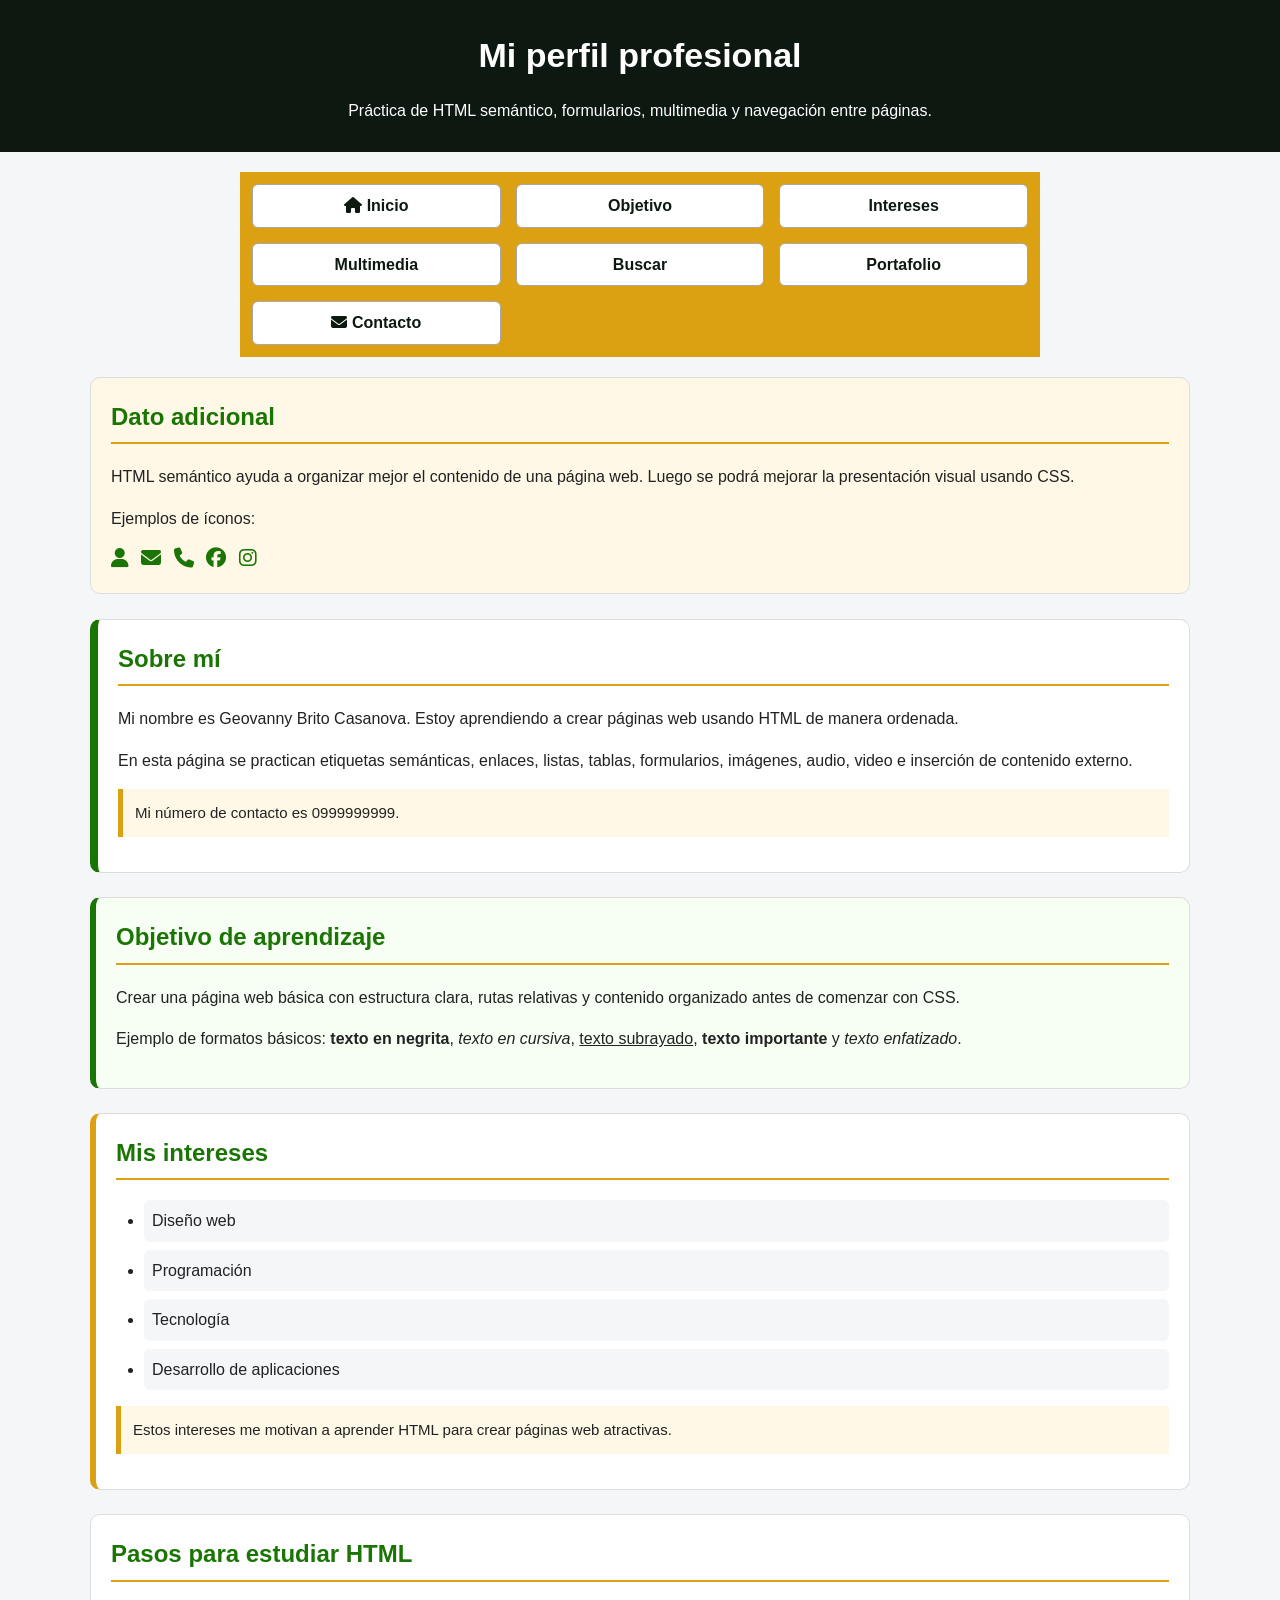
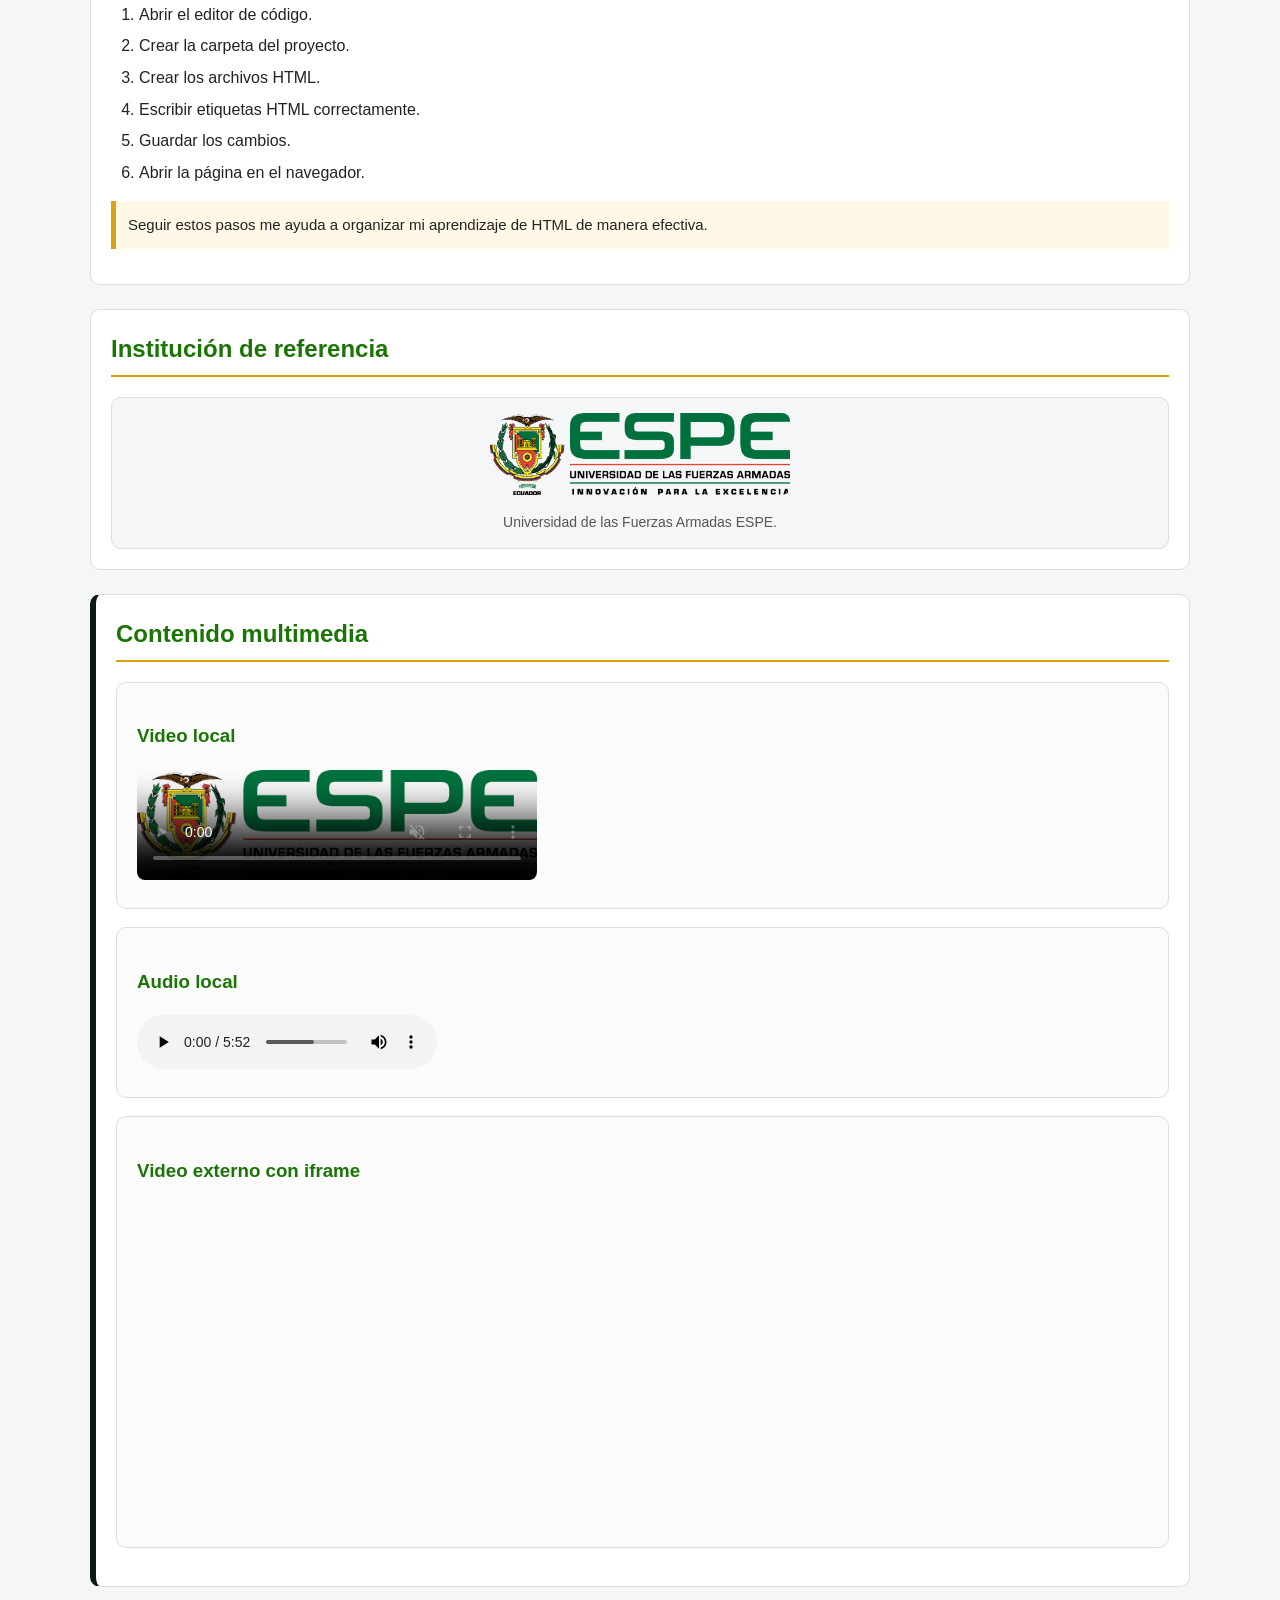
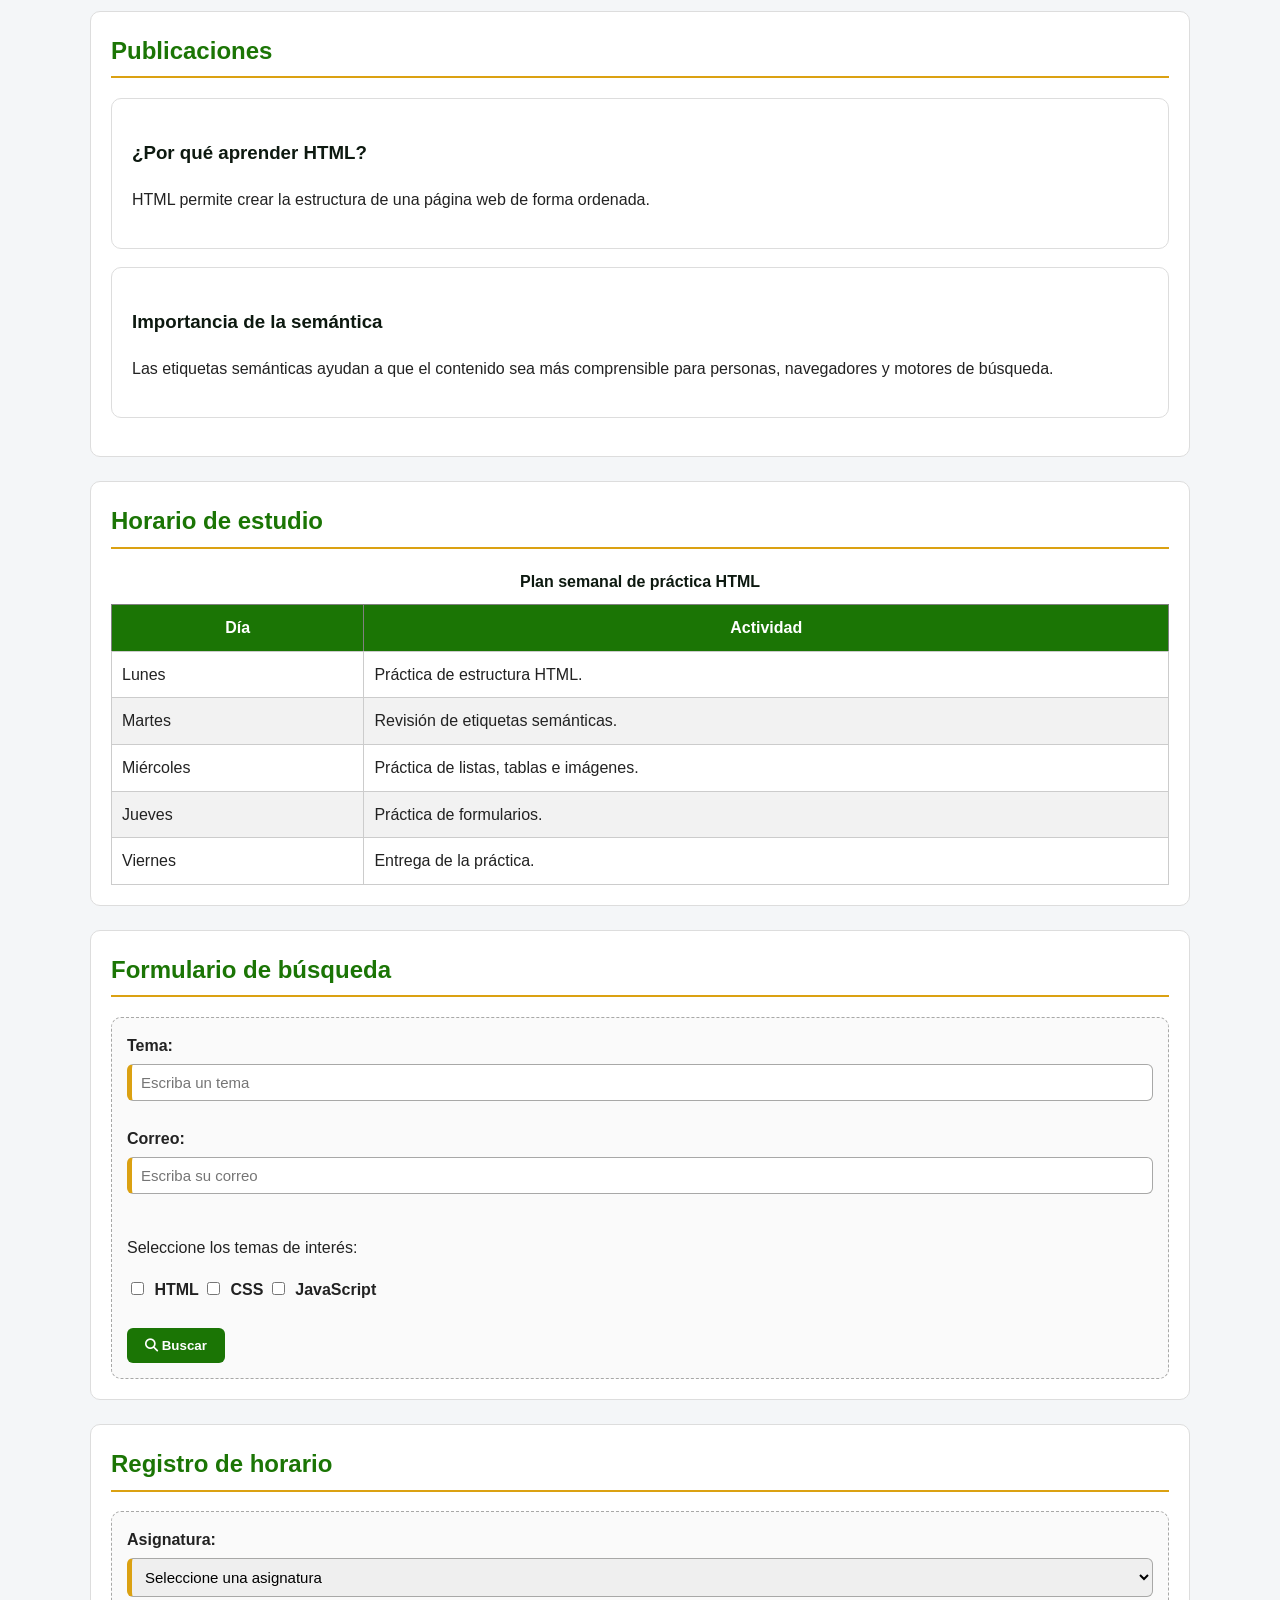
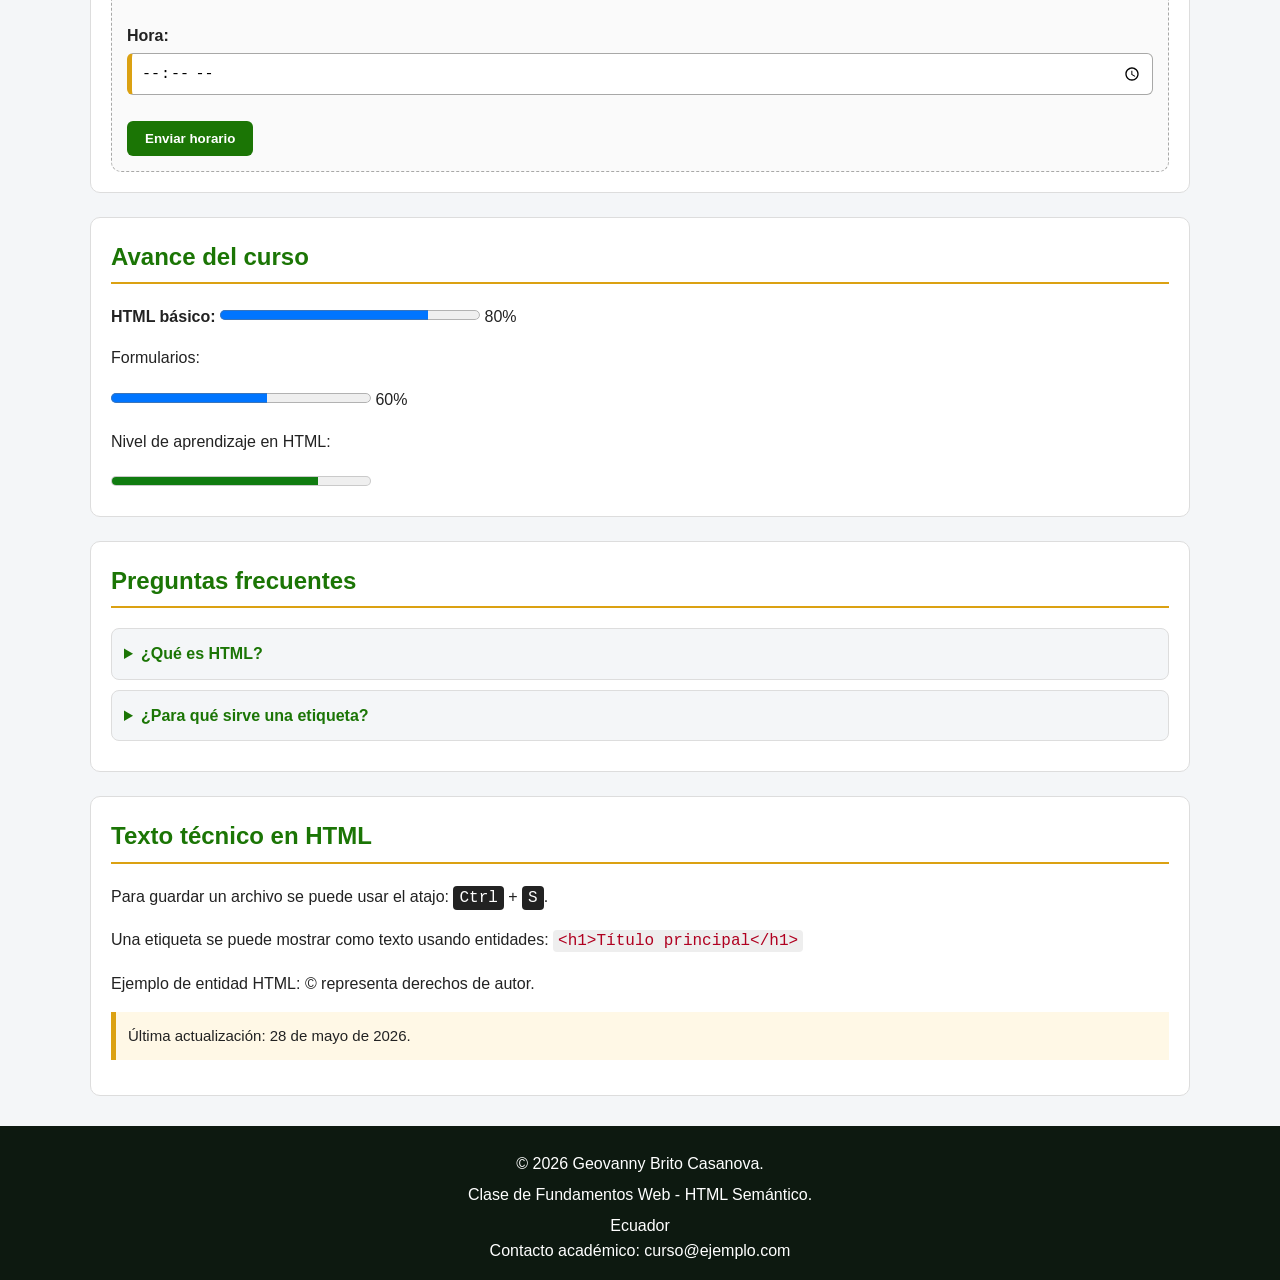
<file: index.html>
<!DOCTYPE html>
<html lang="es">

<head>
    <meta charset="UTF-8">
    <meta name="viewport" content="width=device-width, initial-scale=1.0">
    <title>Mi perfil profesional</title>

    <!-- Ícono de la pestaña del navegador -->
    <link rel="icon" href="img/mundito.ico" type="image/x-icon">

    <!-- Librería externa para usar íconos -->
    <link rel="stylesheet" href="https://cdnjs.cloudflare.com/ajax/libs/font-awesome/6.5.0/css/all.min.css">

    <link rel="stylesheet" href="css/general.css">
    <link rel="stylesheet" href="css/index.css">
</head>

<body>

    <!-- Encabezado principal de la página -->
    <header>
        <h1>Mi perfil profesional</h1>
        <p>Práctica de HTML semántico, formularios, multimedia y navegación entre páginas.</p>
    </header>

    <!-- Menú de navegación principal -->
    <nav>
        <a class="activo" href="index.html">
            <i class="fa-solid fa-house"></i>
            Inicio
        </a>

        <a href="#objetivo">Objetivo</a>

        <a href="#intereses">Intereses</a>

        <a href="#multimedia">Multimedia</a>

        <a href="pages/buscar.html">Buscar</a>
        <a href="portafolio.html">Portafolio</a>

        <a href="pages/cto/contacto.html">
            <i class="fa-solid fa-envelope"></i>
            Contacto
        </a>
    </nav>

    <!-- Contenido lateral complementario -->
    <aside>
        <h2>Dato adicional</h2>
        <p>
            HTML semántico ayuda a organizar mejor el contenido de una página web.
            Luego se podrá mejorar la presentación visual usando CSS.
        </p>

        <p>Ejemplos de íconos:</p>
        <i class="fa-solid fa-user"></i>
        <i class="fa-solid fa-envelope"></i>
        <i class="fa-solid fa-phone"></i>
        <i class="fa-brands fa-facebook"></i>
        <i class="fa-brands fa-instagram"></i>
    </aside>

    <!-- Contenido principal -->
    <main>

        <!-- Sección de presentación -->
        <section id="presentacion">
            <h2>Sobre mí</h2>

            <p>
                Mi nombre es Geovanny Brito Casanova. Estoy aprendiendo a crear páginas web
                usando HTML de manera ordenada.
            </p>

            <p>
                En esta página se practican etiquetas semánticas, enlaces, listas, tablas,
                formularios, imágenes, audio, video e inserción de contenido externo.
            </p>
            <p class="nota">
                Mi número de contacto es 0999999999.
            </p>
        </section>

        <!-- Sección de objetivos -->
        <section id="objetivo">
            <h2>Objetivo de aprendizaje</h2>

            <p>
                Crear una página web básica con estructura clara, rutas relativas y contenido
                organizado antes de comenzar con CSS.
            </p>

            <p>
                Ejemplo de formatos básicos:
                <b>texto en negrita</b>,
                <i>texto en cursiva</i>,
                <u>texto subrayado</u>,
                <strong>texto importante</strong> y
                <em>texto enfatizado</em>.
            </p>
        </section>

        <!-- Sección de intereses -->
        <section id="intereses">
            <h2>Mis intereses</h2>

            <ul>
                <li>Diseño web</li>
                <li>Programación</li>
                <li>Tecnología</li>
                <li>Desarrollo de aplicaciones</li>
            </ul>
            <p class="nota">
                Estos intereses me motivan a aprender HTML para crear páginas web atractivas.
        </section>

        <!-- Sección de pasos -->
        <section id="pasos">
            <h2>Pasos para estudiar HTML</h2>

            <ol>
                <li>Abrir el editor de código.</li>
                <li>Crear la carpeta del proyecto.</li>
                <li>Crear los archivos HTML.</li>
                <li>Escribir etiquetas HTML correctamente.</li>
                <li>Guardar los cambios.</li>
                <li>Abrir la página en el navegador.</li>
            </ol>
            <p class="nota">
                Seguir estos pasos me ayuda a organizar mi aprendizaje de HTML de manera efectiva.
        </section>

        <!-- Sección con imagen -->
        <section>
            <h2>Institución de referencia</h2>

            <figure>
                <img src="img/espe/imagenEjemploEspe.png" alt="Logo de la ESPE" width="300">
                <figcaption>Universidad de las Fuerzas Armadas ESPE.</figcaption>
            </figure>
        </section>

        <!-- Sección multimedia -->
        <section id="multimedia">
            <h2>Contenido multimedia</h2>

            <article>
                <h3>Video local</h3>

                <video src="video/videoEjemploDiagnostica.mp4" controls width="400"
                    poster="img/espe/imagenEjemploEspe.png" muted loop>
                    Tu navegador no soporta la etiqueta de video.
                </video>
            </article>

            <article>
                <h3>Audio local</h3>

                <audio src="audio/audioEjemploA7X.mp3" controls loop preload="metadata">
                    Tu navegador no soporta la etiqueta de audio.
                </audio>
            </article>

            <article>
                <h3>Video externo con iframe</h3>

                <iframe width="560" height="315" src="https://www.youtube.com/embed/bdz90srbneU?si=QoyqD5uKp2PkH5kk"
                    title="Video de YouTube" frameborder="0"
                    allow="accelerometer; autoplay; clipboard-write; encrypted-media; gyroscope; picture-in-picture; web-share"
                    referrerpolicy="strict-origin-when-cross-origin" allowfullscreen>
                </iframe>
            </article>
        </section>

        <!-- Sección de publicaciones -->
        <section>
            <h2>Publicaciones</h2>

            <article>
                <h3>¿Por qué aprender HTML?</h3>
                <p>
                    HTML permite crear la estructura de una página web de forma ordenada.
                </p>
            </article>

            <article>
                <h3>Importancia de la semántica</h3>
                <p>
                    Las etiquetas semánticas ayudan a que el contenido sea más comprensible
                    para personas, navegadores y motores de búsqueda.
                </p>
            </article>
        </section>

        <!-- Sección de tabla -->
        <section>
            <h2>Horario de estudio</h2>

            <table border="1">
                <caption>Plan semanal de práctica HTML</caption>

                <thead>
                    <tr>
                        <th>Día</th>
                        <th>Actividad</th>
                    </tr>
                </thead>

                <tbody>
                    <tr>
                        <td>Lunes</td>
                        <td>Práctica de estructura HTML.</td>
                    </tr>

                    <tr>
                        <td>Martes</td>
                        <td>Revisión de etiquetas semánticas.</td>
                    </tr>

                    <tr>
                        <td>Miércoles</td>
                        <td>Práctica de listas, tablas e imágenes.</td>
                    </tr>

                    <tr>
                        <td>Jueves</td>
                        <td>Práctica de formularios.</td>
                    </tr>

                    <tr>
                        <td>Viernes</td>
                        <td>Entrega de la práctica.</td>
                    </tr>
                </tbody>
            </table>
        </section>

        <!-- Sección de formulario de búsqueda -->
        <section>
            <h2>Formulario de búsqueda</h2>

            <!-- 
                Este formulario usa GET.
                Por eso los datos viajan en la URL hacia pages/buscar.html.
            -->
            <form method="GET" action="pages/buscar.html">

                <label for="tema">Tema:</label>
                <input type="text" id="tema" name="tema" placeholder="Escriba un tema" required minlength="3"
                    maxlength="20">

                <br><br>

                <label for="correo">Correo:</label>
                <input type="email" id="correo" name="correo" placeholder="Escriba su correo" required>

                <br><br>

                <p>Seleccione los temas de interés:</p>

                <label>
                    <input type="checkbox" name="temas[]" value="html">
                    HTML
                </label>

                <label>
                    <input type="checkbox" name="temas[]" value="css">
                    CSS
                </label>

                <label>
                    <input type="checkbox" name="temas[]" value="javascript">
                    JavaScript
                </label>

                <br><br>

                <button type="submit">
                    <i class="fa-solid fa-magnifying-glass"></i>
                    Buscar
                </button>
            </form>
        </section>

        <!-- Sección de registro de horario -->
        <section>
            <h2>Registro de horario</h2>

            <form method="GET" action="pages/buscar.html">

                <label for="asignatura">Asignatura:</label>
                <select id="asignatura" name="asignatura" required>
                    <option value="">Seleccione una asignatura</option>
                    <option value="programacion">Programación</option>
                    <option value="base_datos">Base de Datos</option>
                    <option value="redes">Redes</option>
                    <option value="sistemas_operativos">Sistemas Operativos</option>
                </select>

                <br><br>

                <label for="hora">Hora:</label>
                <input type="time" id="hora" name="hora" min="08:00" max="17:00" step="1800" required>

                <br><br>

                <button type="submit">Enviar horario</button>
            </form>
        </section>

        <!-- Sección de avance del curso -->
        <section>
            <h2>Avance del curso</h2>

            <label for="avance-html">HTML básico:</label>
            <progress id="avance-html" value="80" max="100"></progress>
            <span>80%</span>

            <p>Formularios:</p>
            <progress value="60" max="100"></progress>
            <span>60%</span>

            <p>Nivel de aprendizaje en HTML:</p>
            <meter value="8" min="0" max="10"></meter>
        </section>

        <!-- Sección de preguntas frecuentes -->
        <section>
            <h2>Preguntas frecuentes</h2>

            <details>
                <summary>¿Qué es HTML?</summary>
                <p>HTML es el lenguaje que permite crear la estructura de una página web.</p>
            </details>

            <details>
                <summary>¿Para qué sirve una etiqueta?</summary>
                <p>Una etiqueta indica al navegador cómo debe interpretar una parte del contenido.</p>
            </details>
        </section>

        <!-- Sección de texto técnico -->
        <section>
            <h2>Texto técnico en HTML</h2>

            <p>
                Para guardar un archivo se puede usar el atajo:
                <kbd>Ctrl</kbd> + <kbd>S</kbd>.
            </p>

            <p>
                Una etiqueta se puede mostrar como texto usando entidades:
                <code>&lt;h1&gt;Título principal&lt;/h1&gt;</code>
            </p>

            <p>
                Ejemplo de entidad HTML:
                &copy; representa derechos de autor.
            </p>

            <p class="nota">
                Última actualización:
                <time datetime="2026-05-28">28 de mayo de 2026</time>.
            </p>
        </section>

    </main>

    <!-- Pie de página -->
    <footer>
        <p>&copy; 2026 Geovanny Brito Casanova.</p>
        <p>Clase de Fundamentos Web - HTML Semántico.</p>

        <address>
            Ecuador<br>
            Contacto académico: curso@ejemplo.com
        </address>
    </footer>

</body>

</html>
</file>
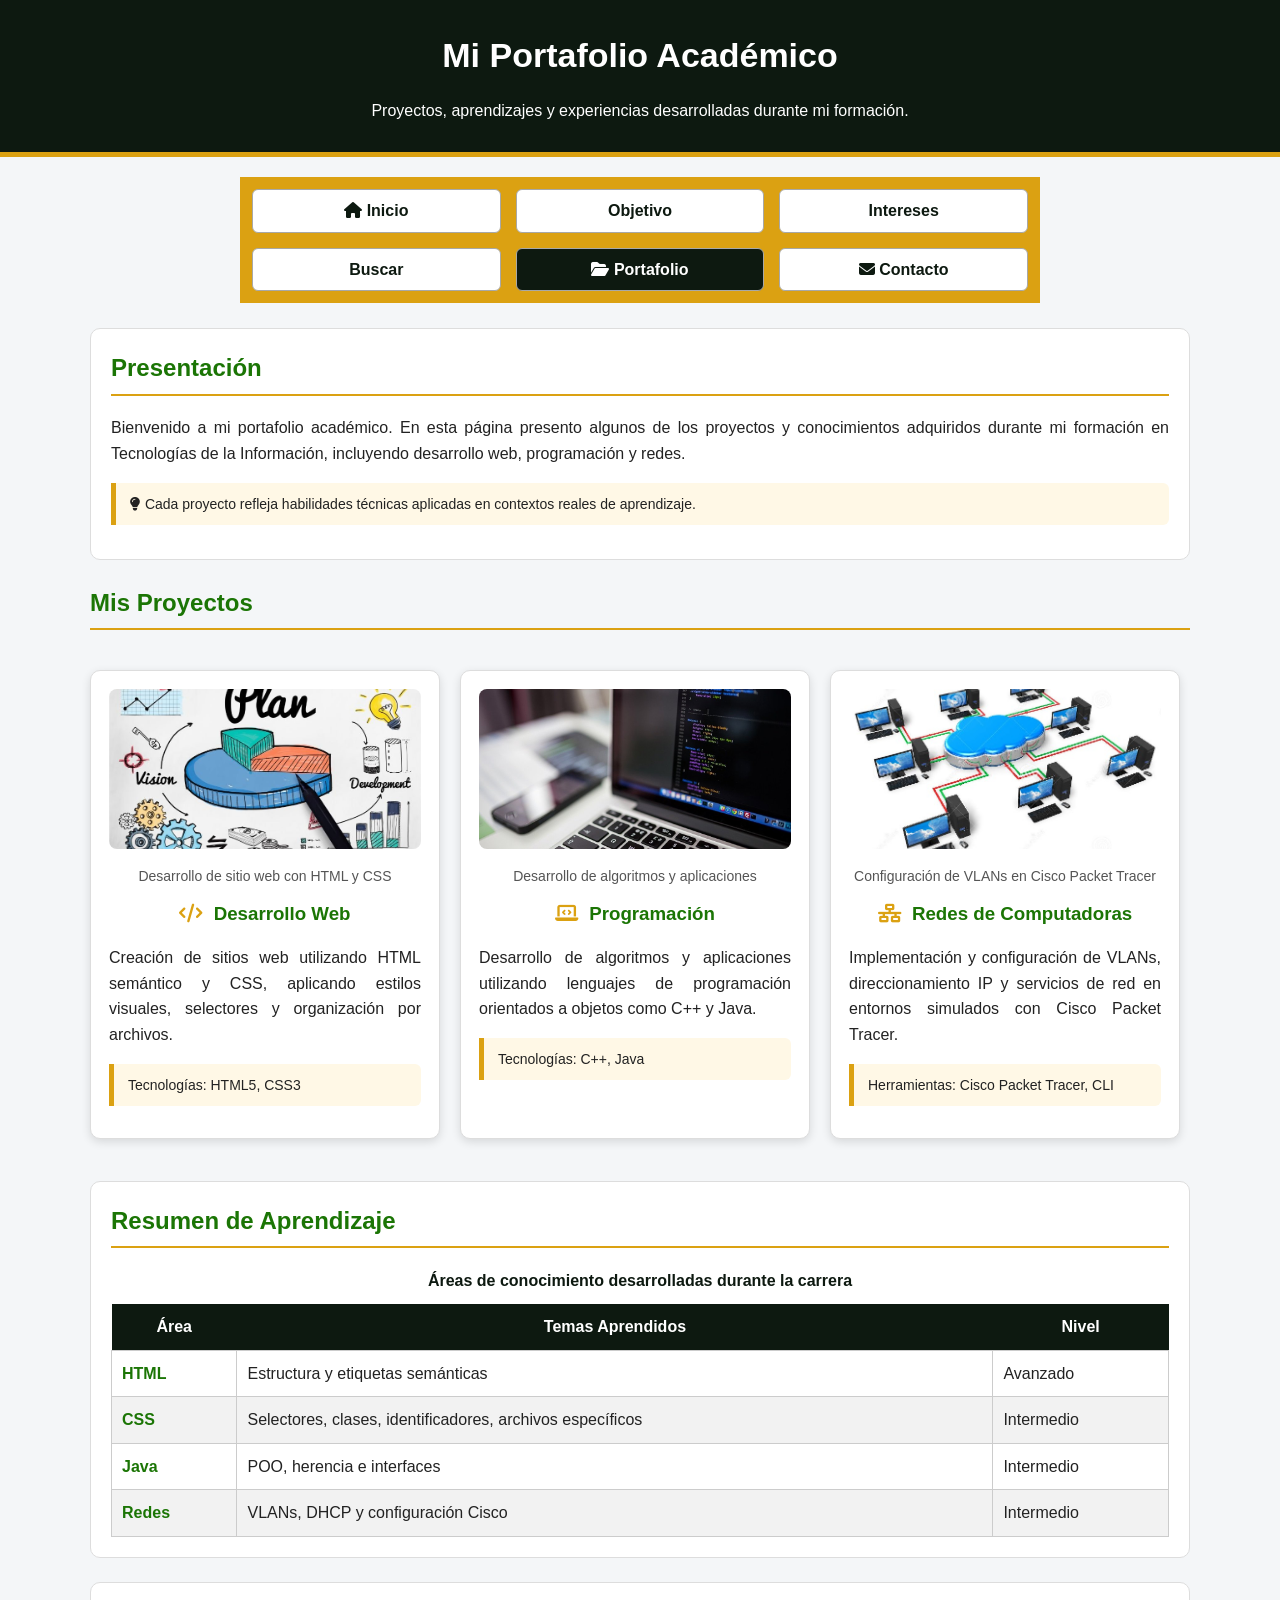
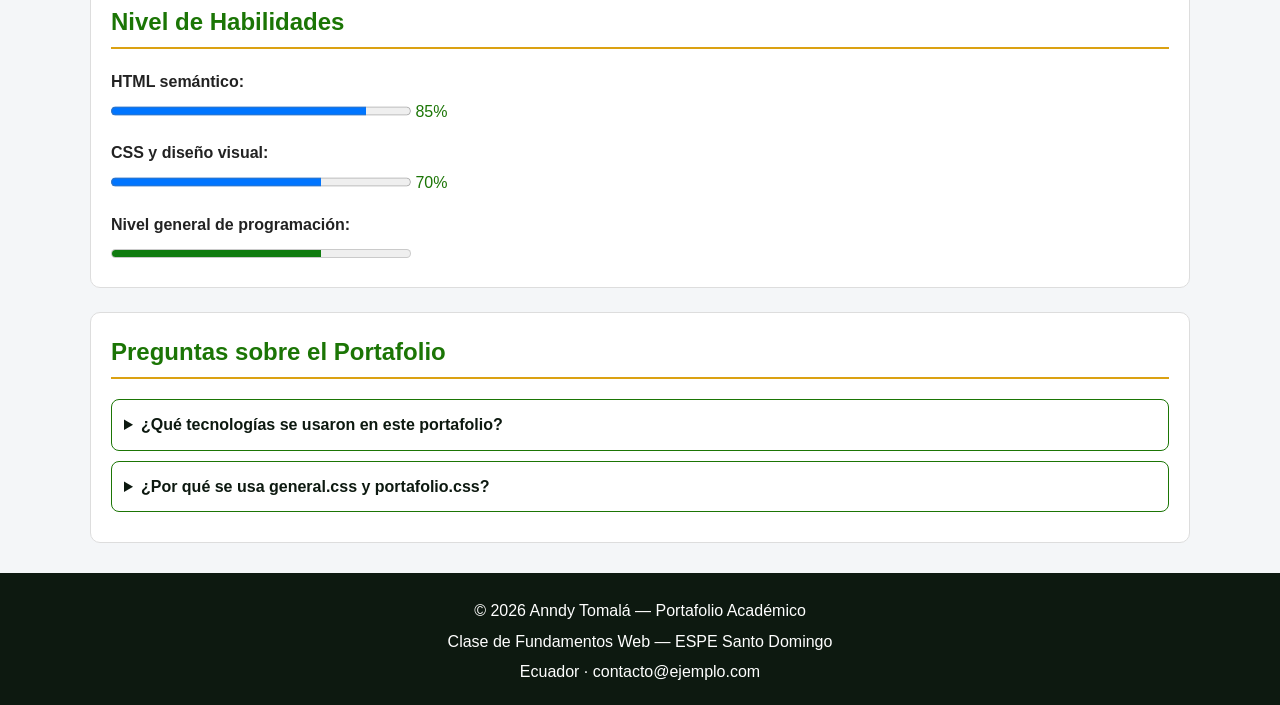
<file: portafolio.html>
<!DOCTYPE html>
<html lang="es">

<head>
    <meta charset="UTF-8">
    <meta name="viewport" content="width=device-width, initial-scale=1.0">
    <title>Portafolio Académico</title>

    <!-- Ícono de la pestaña del navegador -->
    <link rel="icon" href="img/mundito.ico" type="image/x-icon">

    <!-- Librería externa para usar íconos -->
    <link rel="stylesheet" href="https://cdnjs.cloudflare.com/ajax/libs/font-awesome/6.5.0/css/all.min.css">

    <!-- CSS base del sitio (se carga primero) -->
    <link rel="stylesheet" href="css/general.css">
    <!-- CSS específico de esta página (se carga después) -->
    <link rel="stylesheet" href="css/portafolio.css">
</head>

<body>

    <!-- Encabezado -->
    <header>
        <h1>Mi Portafolio Académico</h1>
        <p>Proyectos, aprendizajes y experiencias desarrolladas durante mi formación.</p>
    </header>

    <!-- Menú de navegación -->
    <nav>
        <a href="index.html">
            <i class="fa-solid fa-house"></i>
            Inicio
        </a>
        <a href="index.html#objetivo">Objetivo</a>
        <a href="index.html#intereses">Intereses</a>
        <a href="pages/buscar.html">Buscar</a>
        <a href="portafolio.html" class="activo">
            <i class="fa-solid fa-folder-open"></i>
            Portafolio
        </a>
        <a href="pages/cto/contacto.html">
            <i class="fa-solid fa-envelope"></i>
            Contacto
        </a>
    </nav>

  

    <!-- Contenido principal -->
    <main>

        <!-- Sección de presentación -->
        <section id="presentacion">
            <h2>Presentación</h2>
            <p>
                Bienvenido a mi portafolio académico. En esta página presento algunos de los
                proyectos y conocimientos adquiridos durante mi formación en Tecnologías de la
                Información, incluyendo desarrollo web, programación y redes.
            </p>
            <p class="nota">
                <i class="fa-solid fa-lightbulb"></i>
                Cada proyecto refleja habilidades técnicas aplicadas en contextos reales de aprendizaje.
            </p>
        </section>

        <!-- Sección de proyectos con tarjetas -->
        <section id="proyectos">
            <h2>Mis Proyectos</h2>

            <article class="tarjeta">
                <figure>
                    <img src="img/proyecto1.jpg" alt="Proyecto de Desarrollo Web">
                    <figcaption>Desarrollo de sitio web con HTML y CSS</figcaption>
                </figure>
                <h3>
                    <i class="fa-solid fa-code"></i>
                    Desarrollo Web
                </h3>
                <p>
                    Creación de sitios web utilizando HTML semántico y CSS, aplicando
                    estilos visuales, selectores y organización por archivos.
                </p>
                <p class="nota">Tecnologías: HTML5, CSS3</p>
            </article>

            <article class="tarjeta">
                <figure>
                    <img src="img/proyecto2.jpg" alt="Proyecto de Programación">
                    <figcaption>Desarrollo de algoritmos y aplicaciones</figcaption>
                </figure>
                <h3>
                    <i class="fa-solid fa-laptop-code"></i>
                    Programación
                </h3>
                <p>
                    Desarrollo de algoritmos y aplicaciones utilizando lenguajes
                    de programación orientados a objetos como C++ y Java.
                </p>
                <p class="nota">Tecnologías: C++, Java</p>
            </article>

            <article class="tarjeta">
                <figure>
                    <img src="img/proyecto3.jpg" alt="Proyecto de Redes">
                    <figcaption>Configuración de VLANs en Cisco Packet Tracer</figcaption>
                </figure>
                <h3>
                    <i class="fa-solid fa-network-wired"></i>
                    Redes de Computadoras
                </h3>
                <p>
                    Implementación y configuración de VLANs, direccionamiento IP
                    y servicios de red en entornos simulados con Cisco Packet Tracer.
                </p>
                <p class="nota">Herramientas: Cisco Packet Tracer, CLI</p>
            </article>

        </section>

        <!-- Tabla de aprendizajes -->
        <section id="aprendizajes">
            <h2>Resumen de Aprendizaje</h2>

            <table class="tabla-aprendizaje">
                <caption>Áreas de conocimiento desarrolladas durante la carrera</caption>
                <thead>
                    <tr>
                        <th>Área</th>
                        <th>Temas Aprendidos</th>
                        <th>Nivel</th>
                    </tr>
                </thead>
                <tbody>
                    <tr>
                        <td>HTML</td>
                        <td>Estructura y etiquetas semánticas</td>
                        <td>Avanzado</td>
                    </tr>
                    <tr>
                        <td>CSS</td>
                        <td>Selectores, clases, identificadores, archivos específicos</td>
                        <td>Intermedio</td>
                    </tr>
                    <tr>
                        <td>Java</td>
                        <td>POO, herencia e interfaces</td>
                        <td>Intermedio</td>
                    </tr>
                    <tr>
                        <td>Redes</td>
                        <td>VLANs, DHCP y configuración Cisco</td>
                        <td>Intermedio</td>
                    </tr>
                </tbody>
            </table>
        </section>

        <!-- Sección de habilidades con progress -->
        <section id="habilidades">
            <h2>Nivel de Habilidades</h2>

            <p>HTML semántico:</p>
            <progress value="85" max="100"></progress>
            <span class="texto-verde"> 85%</span>

            <p>CSS y diseño visual:</p>
            <progress value="70" max="100"></progress>
            <span class="texto-verde"> 70%</span>

            <p>Nivel general de programación:</p>
            <meter value="7" min="0" max="10"></meter>
        </section>

        <!-- Preguntas frecuentes -->
        <section id="preguntas">
            <h2>Preguntas sobre el Portafolio</h2>

            <details>
                <summary>¿Qué tecnologías se usaron en este portafolio?</summary>
                <p>Este portafolio fue desarrollado con HTML5 semántico y CSS3 organizado en
                archivos generales y específicos por página.</p>
            </details>

            <details>
                <summary>¿Por qué se usa general.css y portafolio.css?</summary>
                <p>El archivo general.css establece los estilos comunes del sitio. El archivo
                portafolio.css agrega estilos propios de esta página como las tarjetas de
                proyectos y la distribución en cuadrícula.</p>
            </details>
        </section>

    </main>

    <!-- Pie de página -->
    <footer>
        <p>&copy; 2026 Anndy Tomalá — Portafolio Académico</p>
        <p>Clase de Fundamentos Web — ESPE Santo Domingo</p>
        <address>
            Ecuador · contacto@ejemplo.com
        </address>
    </footer>

</body>

</html>
</file>
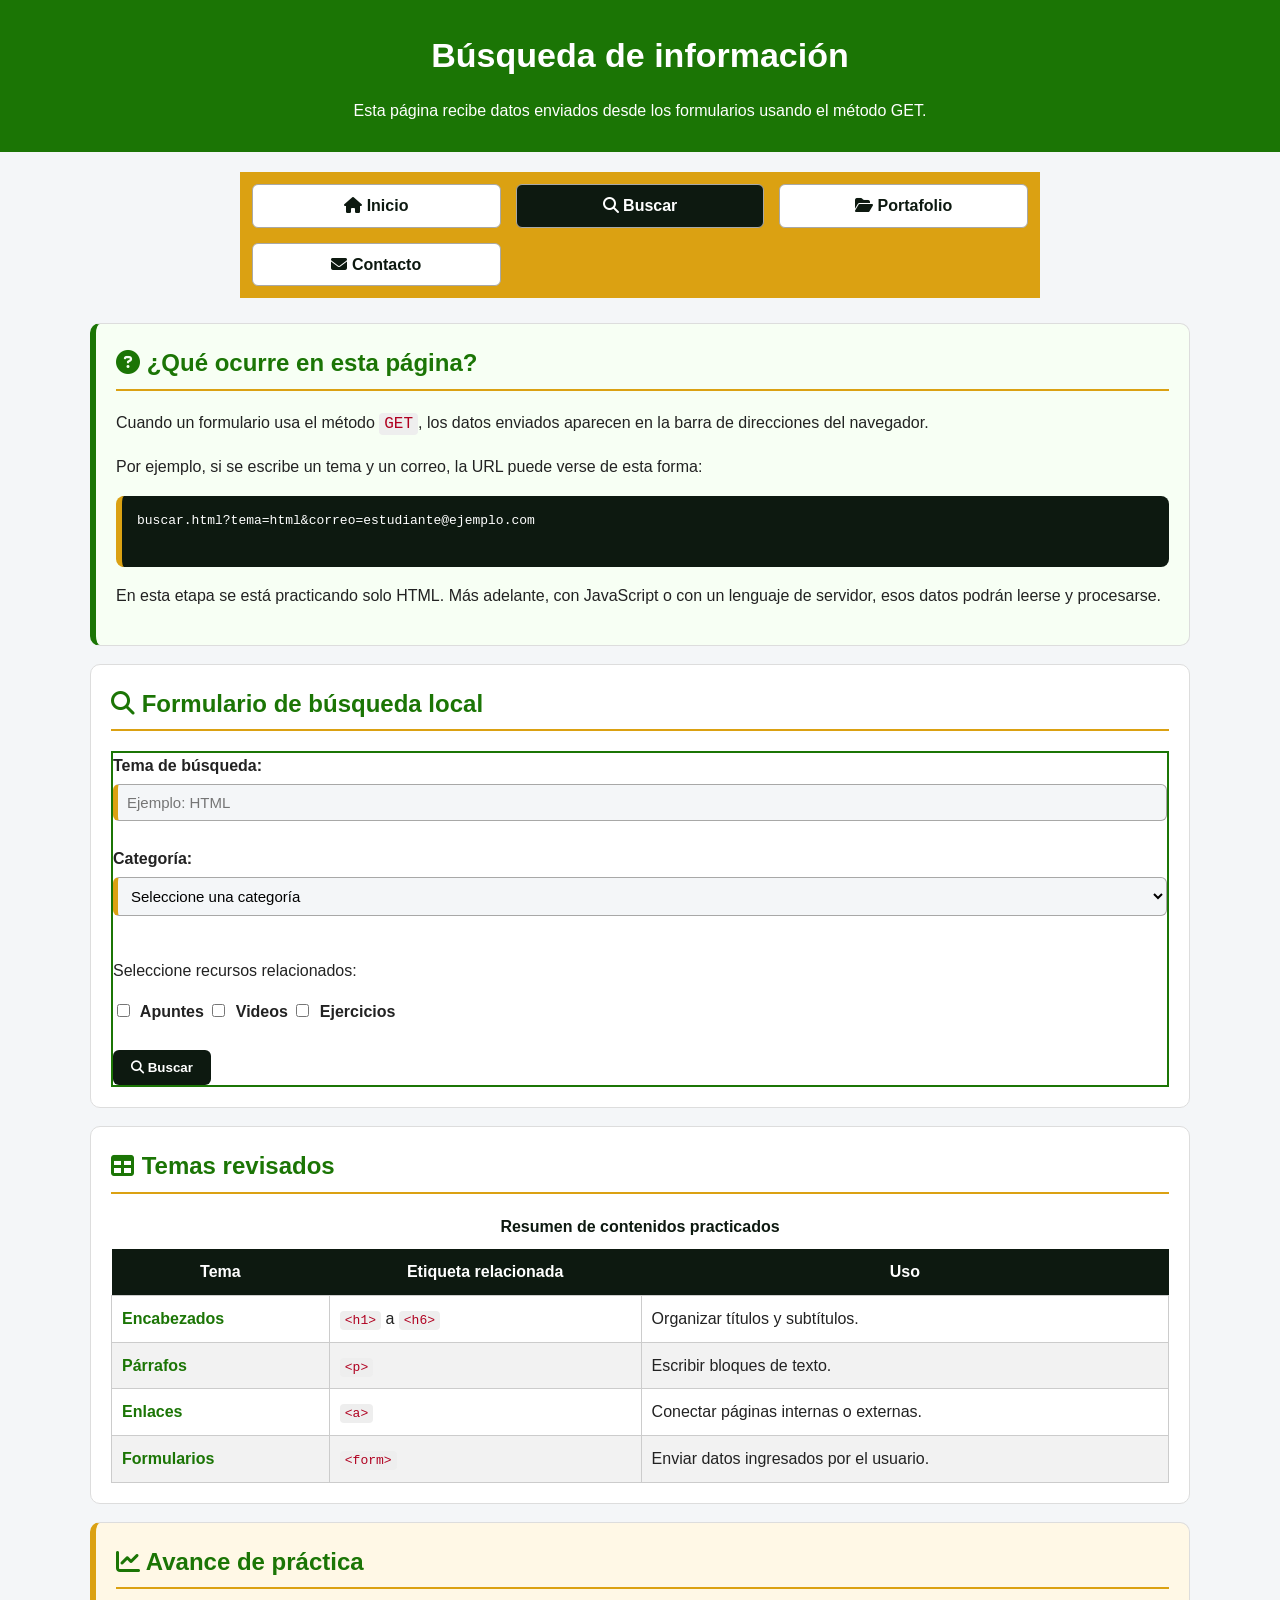
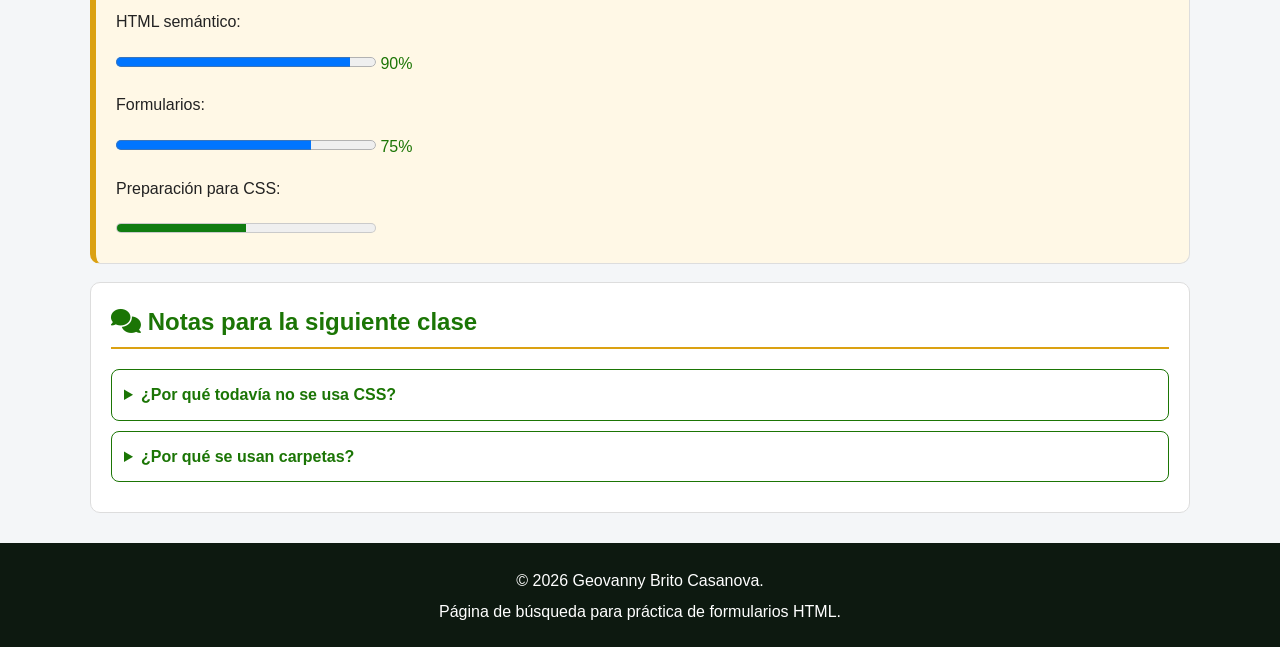
<file: pages/buscar.html>
<!DOCTYPE html>
<html lang="es">

<head>
    <meta charset="UTF-8">
    <meta name="viewport" content="width=device-width, initial-scale=1.0">
    <title>Búsqueda de información</title>

    <!-- Como este archivo está dentro de pages, se sube un nivel con ../ -->
    <link rel="icon" href="../img/mundito.ico" type="image/x-icon">

    <link rel="stylesheet" href="https://cdnjs.cloudflare.com/ajax/libs/font-awesome/6.5.0/css/all.min.css">

    <!-- CSS base del sitio (se carga primero) -->
    <link rel="stylesheet" href="../css/general.css">
    <!-- CSS específico de esta página (se carga después) -->
    <link rel="stylesheet" href="../css/buscar.css">
</head>

<body>

    <header>
        <h1>Búsqueda de información</h1>
        <p>Esta página recibe datos enviados desde los formularios usando el método GET.</p>
    </header>

    <nav>
        <a href="../index.html">
            <i class="fa-solid fa-house"></i>
            Inicio
        </a>

        <a href="buscar.html" class="activo">
            <i class="fa-solid fa-magnifying-glass"></i>
            Buscar
        </a>

        <a href="../portafolio.html">
            <i class="fa-solid fa-folder-open"></i>
            Portafolio
        </a>

        <a href="cto/contacto.html">
            <i class="fa-solid fa-envelope"></i>
            Contacto
        </a>
    </nav>

    <main>

        <!-- Sección explicativa -->
        <section class="explicacion">
            <h2>
                <i class="fa-solid fa-circle-question"></i>
                ¿Qué ocurre en esta página?
            </h2>

            <p>
                Cuando un formulario usa el método <code>GET</code>, los datos enviados aparecen
                en la barra de direcciones del navegador.
            </p>

            <p>
                Por ejemplo, si se escribe un tema y un correo, la URL puede verse de esta forma:
            </p>

            <pre>
buscar.html?tema=html&amp;correo=estudiante@ejemplo.com
            </pre>

            <p>
                En esta etapa se está practicando solo HTML. Más adelante, con JavaScript o con
                un lenguaje de servidor, esos datos podrán leerse y procesarse.
            </p>
        </section>

        <!-- Formulario de búsqueda -->
        <section>
            <h2>
                <i class="fa-solid fa-magnifying-glass"></i>
                Formulario de búsqueda local
            </h2>

            <form class="formulario-busqueda" method="GET" action="buscar.html">

                <label for="tema">Tema de búsqueda:</label>
                <input type="text" id="tema" name="tema" placeholder="Ejemplo: HTML" required minlength="3"
                    maxlength="20">

                <br><br>

                <label for="categoria">Categoría:</label>
                <select id="categoria" name="categoria" required>
                    <option value="">Seleccione una categoría</option>
                    <option value="estructura">Estructura HTML</option>
                    <option value="formularios">Formularios</option>
                    <option value="multimedia">Multimedia</option>
                    <option value="tablas">Tablas</option>
                </select>

                <br><br>

                <p>Seleccione recursos relacionados:</p>

                <label>
                    <input type="checkbox" name="recursos[]" value="apuntes">
                    Apuntes
                </label>

                <label>
                    <input type="checkbox" name="recursos[]" value="videos">
                    Videos
                </label>

                <label>
                    <input type="checkbox" name="recursos[]" value="ejercicios">
                    Ejercicios
                </label>

                <br><br>

                <button type="submit" class="btn-buscar">
                    <i class="fa-solid fa-magnifying-glass"></i>
                    Buscar
                </button>

            </form>
        </section>

        <!-- Tabla de temas -->
        <section>
            <h2>
                <i class="fa-solid fa-table"></i>
                Temas revisados
            </h2>

            <table class="tabla-contenidos">
                <caption>Resumen de contenidos practicados</caption>

                <thead>
                    <tr>
                        <th>Tema</th>
                        <th>Etiqueta relacionada</th>
                        <th>Uso</th>
                    </tr>
                </thead>

                <tbody>
                    <tr>
                        <td>Encabezados</td>
                        <td><code>&lt;h1&gt;</code> a <code>&lt;h6&gt;</code></td>
                        <td>Organizar títulos y subtítulos.</td>
                    </tr>

                    <tr>
                        <td>Párrafos</td>
                        <td><code>&lt;p&gt;</code></td>
                        <td>Escribir bloques de texto.</td>
                    </tr>

                    <tr>
                        <td>Enlaces</td>
                        <td><code>&lt;a&gt;</code></td>
                        <td>Conectar páginas internas o externas.</td>
                    </tr>

                    <tr>
                        <td>Formularios</td>
                        <td><code>&lt;form&gt;</code></td>
                        <td>Enviar datos ingresados por el usuario.</td>
                    </tr>
                </tbody>
            </table>
        </section>

        <!-- Avance de práctica -->
        <section class="avance-practica">
            <h2>
                <i class="fa-solid fa-chart-line"></i>
                Avance de práctica
            </h2>

            <p>HTML semántico:</p>
            <progress value="90" max="100"></progress>
            <span class="texto-verde"> 90%</span>

            <p>Formularios:</p>
            <progress value="75" max="100"></progress>
            <span class="texto-verde"> 75%</span>

            <p>Preparación para CSS:</p>
            <meter value="5" min="0" max="10"></meter>
        </section>

        <!-- Preguntas desplegables -->
        <section>
            <h2>
                <i class="fa-solid fa-comments"></i>
                Notas para la siguiente clase
            </h2>

            <details>
                <summary>¿Por qué todavía no se usa CSS?</summary>
                <p>
                    Primero se está ordenando la estructura HTML. Después se aplicará CSS para
                    mejorar colores, márgenes, tamaños, distribución y diseño visual.
                </p>
            </details>

            <details>
                <summary>¿Por qué se usan carpetas?</summary>
                <p>
                    Las carpetas permiten separar imágenes, audio, video y páginas internas.
                    Esto ayuda a mantener el proyecto ordenado.
                </p>
            </details>
        </section>

    </main>

    <footer>
        <p>&copy; 2026 Geovanny Brito Casanova.</p>
        <p>Página de búsqueda para práctica de formularios HTML.</p>
    </footer>

</body>

</html>
</file>
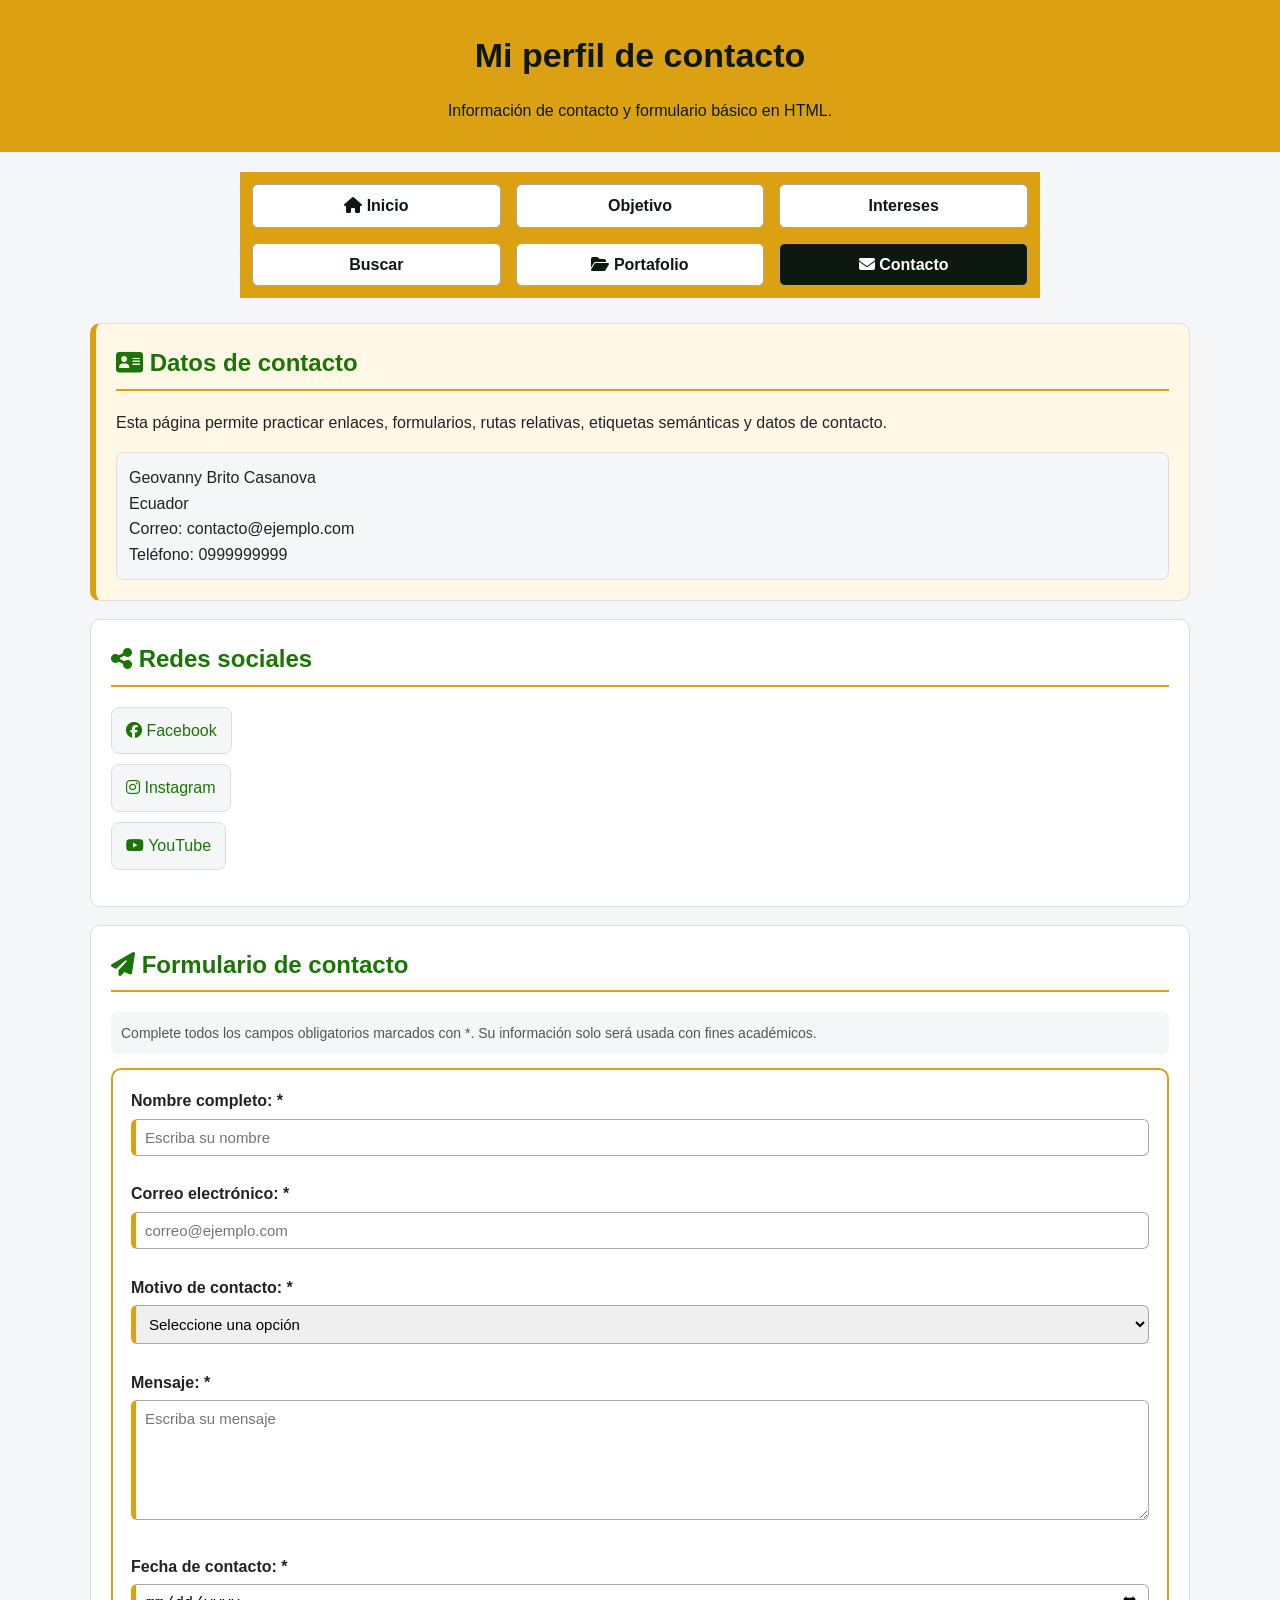
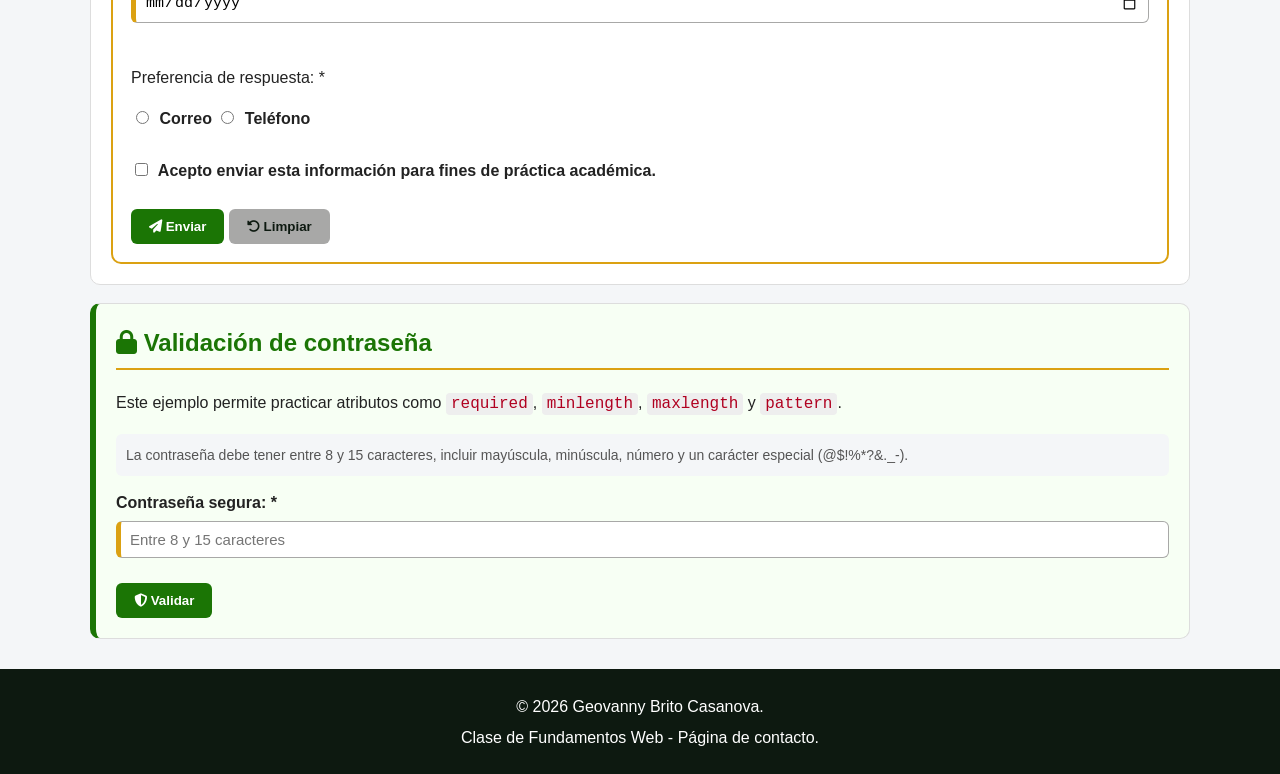
<file: pages/cto/contacto.html>
<!DOCTYPE html>
<html lang="es">

<head>
    <meta charset="UTF-8">
    <meta name="viewport" content="width=device-width, initial-scale=1.0">
    <title>Contacto</title>

    <!-- Como este archivo está en pages/cto, se suben dos niveles con ../../ -->
    <link rel="icon" href="../../img/mundito.ico" type="image/x-icon">

    <link rel="stylesheet" href="https://cdnjs.cloudflare.com/ajax/libs/font-awesome/6.5.0/css/all.min.css">

    <!-- CSS base del sitio (se carga primero) -->
    <link rel="stylesheet" href="../../css/general.css">
    <!-- CSS específico de esta página (se carga después) -->
    <link rel="stylesheet" href="../../css/contacto.css">
</head>

<body>

    <header>
        <h1>Mi perfil de contacto</h1>
        <p>Información de contacto y formulario básico en HTML.</p>
    </header>

    <nav>
        <a href="../../index.html">
            <i class="fa-solid fa-house"></i>
            Inicio
        </a>

        <a href="../../index.html#objetivo">Objetivo</a>

        <a href="../../index.html#intereses">Intereses</a>

        <a href="../buscar.html">Buscar</a>

        <a href="../../portafolio.html">
            <i class="fa-solid fa-folder-open"></i>
            Portafolio
        </a>

        <a href="contacto.html" class="activo">
            <i class="fa-solid fa-envelope"></i>
            Contacto
        </a>
    </nav>

    <main>

        <!-- Sección de datos de contacto -->
        <section class="datos-contacto">
            <h2>
                <i class="fa-solid fa-address-card"></i>
                Datos de contacto
            </h2>

            <p>
                Esta página permite practicar enlaces, formularios, rutas relativas,
                etiquetas semánticas y datos de contacto.
            </p>

            <address>
                Geovanny Brito Casanova<br>
                Ecuador<br>
                Correo: contacto@ejemplo.com<br>
                Teléfono: 0999999999
            </address>
        </section>

        <!-- Sección de redes sociales -->
        <section class="redes">
            <h2>
                <i class="fa-solid fa-share-nodes"></i>
                Redes sociales
            </h2>

            <ul>
                <li>
                    <a href="https://www.facebook.com/" target="_blank">
                        <i class="fa-brands fa-facebook"></i>
                        Facebook
                    </a>
                </li>

                <li>
                    <a href="https://www.instagram.com/" target="_blank">
                        <i class="fa-brands fa-instagram"></i>
                        Instagram
                    </a>
                </li>

                <li>
                    <a href="https://www.youtube.com/" target="_blank">
                        <i class="fa-brands fa-youtube"></i>
                        YouTube
                    </a>
                </li>
            </ul>
        </section>

        <!-- Sección del formulario de contacto -->
        <section>
            <h2>
                <i class="fa-solid fa-paper-plane"></i>
                Formulario de contacto
            </h2>

            <p class="ayuda">
                Complete todos los campos obligatorios marcados con *.
                Su información solo será usada con fines académicos.
            </p>

            <!--
                Este formulario se envía hacia buscar.html para practicar rutas relativas.
                Desde pages/cto/contacto.html se sube un nivel con ../
            -->
            <form class="formulario-contacto" method="GET" action="../buscar.html">

                <label for="nombre">Nombre completo: *</label>
                <input type="text" id="nombre" name="nombre" placeholder="Escriba su nombre" required minlength="3"
                    maxlength="50">

                <br><br>

                <label for="correo">Correo electrónico: *</label>
                <input type="email" id="correo" name="correo" placeholder="correo@ejemplo.com" required>

                <br><br>

                <label for="motivo">Motivo de contacto: *</label>
                <select id="motivo" name="motivo" required>
                    <option value="">Seleccione una opción</option>
                    <option value="consulta">Consulta académica</option>
                    <option value="soporte">Soporte</option>
                    <option value="sugerencia">Sugerencia</option>
                </select>

                <br><br>

                <label for="mensaje">Mensaje: *</label>
                <br>
                <textarea id="mensaje" name="mensaje" placeholder="Escriba su mensaje" rows="5" cols="40" required
                    minlength="10"></textarea>

                <br><br>

                <label for="fecha">Fecha de contacto: *</label>
                <input type="date" id="fecha" name="fecha" required>

                <br><br>

                <p>Preferencia de respuesta: *</p>

                <label>
                    <input type="radio" name="respuesta" value="correo" required>
                    Correo
                </label>

                <label>
                    <input type="radio" name="respuesta" value="telefono">
                    Teléfono
                </label>

                <br><br>

                <label>
                    <input type="checkbox" name="acepta" value="si" required>
                    Acepto enviar esta información para fines de práctica académica.
                </label>

                <br><br>

                <button type="submit" class="btn-enviar">
                    <i class="fa-solid fa-paper-plane"></i>
                    Enviar
                </button>

                <button type="reset" class="btn-limpiar">
                    <i class="fa-solid fa-rotate-left"></i>
                    Limpiar
                </button>

            </form>
        </section>

        <!-- Sección de validación de contraseña -->
        <section class="validacion">
            <h2>
                <i class="fa-solid fa-lock"></i>
                Validación de contraseña
            </h2>

            <p>
                Este ejemplo permite practicar atributos como <code>required</code>,
                <code>minlength</code>, <code>maxlength</code> y <code>pattern</code>.
            </p>

            <p class="ayuda">
                La contraseña debe tener entre 8 y 15 caracteres, incluir mayúscula,
                minúscula, número y un carácter especial (@$!%*?&._-).
            </p>

            <form method="GET" action="../buscar.html">

                <label for="password">Contraseña segura: *</label>

                <input type="password" id="password" name="password" required minlength="8" maxlength="15"
                    pattern="^(?=.*[a-z])(?=.*[A-Z])(?=.*\d)(?=.*[@$!%*?&._-])[A-Za-z\d@$!%*?&._-]{8,15}$"
                    placeholder="Entre 8 y 15 caracteres"
                    title="Debe tener mayúscula, minúscula, número y un carácter especial.">

                <br><br>

                <button type="submit" class="btn-enviar">
                    <i class="fa-solid fa-shield-halved"></i>
                    Validar
                </button>
            </form>
        </section>

    </main>

    <footer>
        <p>&copy; 2026 Geovanny Brito Casanova.</p>
        <p>Clase de Fundamentos Web - Página de contacto.</p>
    </footer>

</body>

</html>
</file>
<file: css/general.css>
/* ============================================================
   general.css
   Archivo CSS general para TODAS las páginas del sitio.
   Aquí se colocan estilos compartidos: reinicio básico, etiquetas,
   navegación, formularios, tablas, multimedia y utilidades.

   Para enseñar poco a poco:
   1. Copiar este archivo completo.
   2. Comentar o descomentar bloques según el tema de clase.
   3. Mostrar cómo cambia la página al guardar y actualizar navegador.
   ============================     ================================ */


/* ============================================================
   BLOQUE 1: SELECTOR UNIVERSAL (*)
   Aplica a todos los elementos HTML.
   Sirve para controlar el cálculo de tamaños y quitar espacios
   inesperados del navegador.
   ============================================================ */

* {
    box-sizing: border-box;
}


/* ============================================================
   BLOQUE 2: ESTILO GENERAL DEL BODY
   body representa todo el contenido visible de la página.
   Aquí se define fuente, color de texto, color de fondo,
   margen e interlineado.
   ============================================================ */

body {
    margin: 0;
    font-family: Arial, Helvetica, sans-serif;
    background-color: #f4f6f8;
    color: #222222;
    line-height: 1.6;
}


/* ============================================================
   BLOQUE 3: SELECTORES DE ETIQUETA
   Estos estilos afectan directamente a etiquetas HTML.
   Ejemplos: h1, h2, p, a, img.
   ============================================================ */

h1 {
    margin: 0;
    font-size: 34px;
    text-align: center;
}

h2 {
    color: #1b7505;
    margin-top: 0;
    border-bottom: 2px solid #dba112;
    padding-bottom: 6px;
}

h3 {
    color: #0d1910;
}

p {
    font-size: 16px;
    text-align: justify;
}

a {
    color: #1b7505;
    text-decoration: none;
}

a:hover {
    text-decoration: underline;
}


/* ============================================================
   BLOQUE 4: HEADER Y FOOTER
   header se usa para el encabezado.
   footer se usa para el pie de página.
   ============================================================ */

header {
    background-color: #0d1910;
    color: white;
    padding: 28px 16px;
    text-align: center;
}

header p {
    text-align: center;
    margin-bottom: 0;
}

footer {
    background-color: #0d1910;
    color: white;
    text-align: center;
    padding: 20px;
    margin-top: 30px;
}

footer p {
    text-align: center;
    margin: 5px 0;
}

footer address {
    font-style: normal;
}


/* ============================================================
   BLOQUE 5: NAVEGACIÓN
   nav contiene enlaces internos y externos.
   display: flex permite ordenar los enlaces en fila.
   gap crea espacio entre enlaces.
   ============================================================ */

nav {
    background-color: #dba112;
    padding: 12px;
    text-align: center;
    display: flex;
    justify-content: center;
    flex-wrap: wrap;
    gap: 12px;

    display: grid;
    grid-template-columns: repeat(3, 1fr);
    gap: 15px; 
    max-width: 800px;
    margin: 20px auto;
}

nav a {
    background-color: white;
    color: #0d1910;
    padding: 8px 14px;
    border-radius: 6px;
    font-weight: bold;
    border: 1px solid #a8a8a7;

}

nav a:hover {
    background-color: #1b7505;
    color: white;
    text-decoration: none;
    align-items: center;

}


/* ============================================================
   BLOQUE 6: ESTRUCTURA PRINCIPAL
   main contiene el contenido principal.
   section y article organizan bloques de información.
   ============================================================ */

main {
    width: 90%;
    max-width: 1100px;
    margin: 25px auto;
}

section,
article,
aside {
    background-color: white;
    padding: 20px;
    margin-bottom: 18px;
    border: 1px solid #dddddd;
    border-radius: 10px;
}


/* ============================================================
   BLOQUE 7: ASIDE
   aside contiene información complementaria.
   ============================================================ */

aside {
    width: 90%;
    max-width: 1100px;
    margin: 20px auto;
    background-color: #fff8e6;
}

aside i {
    margin-right: 8px;
    font-size: 20px;
    color: #1b7505;
}


/* ============================================================
   BLOQUE 8: IMÁGENES Y MULTIMEDIA
   max-width evita que las imágenes y videos se salgan
   del ancho disponible.
   ============================================================ */

img,
video,
iframe {
    max-width: 100%;
    border-radius: 8px;
}

figure {
    text-align: center;
    margin: 0;
}

figcaption {
    font-size: 14px;
    color: #555555;
    margin-top: 8px;
}


/* ============================================================
   BLOQUE 9: LISTAS
   ul sirve para listas sin orden.
   ol sirve para listas ordenadas.
   ============================================================ */

ul,
ol {
    padding-left: 28px;
}

li {
    margin-bottom: 6px;
}


/* ============================================================
   BLOQUE 10: TABLAS
   border-collapse une los bordes de las celdas.
   width: 100% hace que la tabla use todo el ancho disponible.
   ============================================================ */

table {
    width: 100%;
    border-collapse: collapse;
    background-color: white;
}

caption {
    font-weight: bold;
    margin-bottom: 10px;
    color: #0d1910;
}

th {
    background-color: #1b7505;
    color: white;
    padding: 10px;
}

td {
    padding: 10px;
    border: 1px solid #cccccc;
}

tr:nth-child(even) {
    background-color: #f2f2f2;
}


/* ============================================================
   BLOQUE 11: FORMULARIOS
   input, select, textarea y button son elementos comunes
   dentro de formularios.
   ============================================================ */

form {
    margin-top: 12px;
}

label {
    font-weight: bold;
}

input,
select,
textarea {
    width: 100%;
    padding: 9px;
    margin-top: 5px;
    border: 1px solid #a8a8a7;
    border-radius: 6px;
    font-size: 15px;
}

input[type="checkbox"],
input[type="radio"] {
    width: auto;
    margin-right: 6px;
}

textarea {
    resize: vertical;
}

button {
    background-color: #1b7505;
    color: white;
    border: none;
    padding: 10px 18px;
    border-radius: 6px;
    cursor: pointer;
    font-weight: bold;
}

button:hover {
    background-color: #0d1910;
}


/* ============================================================
   BLOQUE 12: ATRIBUTOS Y ESTADOS DE FORMULARIO
   :focus se activa cuando el usuario selecciona un campo.
   :required permite explicar campos obligatorios.
   ============================================================ */

input:focus,
select:focus,
textarea:focus {
    outline: 2px solid #dba112;
    border-color: #1b7505;
}

input:required,
select:required,
textarea:required {
    border-left: 5px solid #dba112;
}


/* ============================================================
   BLOQUE 13: DETAILS, SUMMARY, PROGRESS Y METER
   Se usan para contenido desplegable y barras de progreso.
   ============================================================ */

details {
    background-color: #f4f6f8;
    padding: 12px;
    border-radius: 8px;
    border: 1px solid #dddddd;
    margin-bottom: 10px;
}

summary {
    cursor: pointer;
    font-weight: bold;
    color: #1b7505;
}

progress,
meter {
    width: 260px;
    height: 20px;
}


/* ============================================================
   BLOQUE 14: TEXTO TÉCNICO
   code, pre y kbd ayudan a explicar código dentro de HTML.
   ============================================================ */

code {
    background-color: #eeeeee;
    color: #b00020;
    padding: 2px 5px;
    border-radius: 4px;
}

pre {
    background-color: #0d1910;
    color: white;
    padding: 15px;
    border-radius: 8px;
    overflow-x: auto;
}

kbd {
    background-color: #222222;
    color: white;
    padding: 3px 6px;
    border-radius: 4px;
}


/* ============================================================
   BLOQUE 15: SELECTORES DE CLASE
   Una clase se escribe con punto.
   En HTML se usa así: class="centrado"
   ============================================================ */

.centrado {
    text-align: center;
}

.texto-verde {
    color: #1b7505;
}

.texto-dorado {
    color: #dba112;
}

.caja-destacada {
    background-color: #fff8e6;
    border: 2px solid #dba112;
    padding: 15px;
    border-radius: 8px;
}


/* ============================================================
   BLOQUE 16: SELECTORES DE ID
   Un id se escribe con numeral.
   En HTML se usa así: id="objetivo"
   ============================================================ */

#objetivo {
    border-left: 6px solid #1b7505;
}

#intereses {
    border-left: 6px solid #dba112;
}

#multimedia {
    border-left: 6px solid #0d1910;
}


/* ============================================================
   BLOQUE 17: RESPONSIVE BÁSICO
   Cuando la pantalla es pequeña, el menú se acomoda en columna.
   Esto prepara el camino hacia CSS responsive.
   ============================================================ */

/*
@media (max-width: 700px) {

   
    nav {
               flex-direction: column;
    }

    
    nav a {
      
        width: 100%;

       
        text-align: center;
    }
    h1 {
        font-size: 26px;
    }
    main,
    aside {
        width: 95%;
    }
    section,
    article,
    aside {
     padding: 15px;
    }

  
    table {
        font-size: 14px;
    }

    input,
    select,
    textarea,
    button {
    
        width: 100%;
      
        max-width: 100%;
      
        box-sizing: border-box;
        font-size: 16px;
    }

    input,
    select,
    textarea,
    button,
    meter,
    progress,
    audio {
        width: 100%;
        max-width: 100%;
     box-sizing: border-box;
        font-size: 16px;
    }
    */
</file>
<file: css/index.css>
/* ============================================================
   index.css
   Estilos propios de index.html.
   Este archivo se usa para mejorar únicamente la página principal.

   Debe cargarse después de general.css.
   ============================================================ */


/* ============================================================
   BLOQUE 1: PRESENTACIÓN PRINCIPAL
   El selector de id usa #.
   Este bloque afecta solo al elemento con id="presentacion".
   ============================================================ */

#presentacion {
    background-color: #ffffff;
    border-left: 8px solid #1b7505;
}


/* ============================================================
   BLOQUE 2: OBJETIVO
   Aquí se refuerza visualmente el objetivo de aprendizaje.
   ============================================================ */

#objetivo {
    background-color: #f7fff4;
}


/* ============================================================
   BLOQUE 3: INTERESES
   Aquí se trabaja con listas dentro de una sección específica.
   El espacio indica descendencia:
   #intereses li significa "los li que estén dentro de #intereses".
   ============================================================ */

#intereses li {
    background-color: #f4f6f8;
    margin-bottom: 8px;
    padding: 8px;
    border-radius: 6px;
}


/* ============================================================
   BLOQUE 4: MULTIMEDIA
   Permite explicar bordes, fondo y separación visual.
   ============================================================ */

#multimedia article {
    border: 1px solid #dddddd;
    background-color: #fbfbfb;
}

#multimedia h3 {
    color: #1b7505;
}


/* ============================================================
   BLOQUE 5: FIGURE E IMAGEN
   Se aplica solo a figuras dentro de la página principal.
   ============================================================ */

main figure {
    padding: 15px;
    border: 1px solid #dddddd;
    background-color: #f4f6f8;
    border-radius: 10px;
}


/* ============================================================
   BLOQUE 6: FORMULARIO DE BÚSQUEDA
   Este bloque se puede usar cuando explique formularios.
   Se aplica a formularios ubicados dentro de section.
   ============================================================ */

section form {
    background-color: #fafafa;
    padding: 15px;
    border-radius: 10px;
    border: 1px dashed #a8a8a7;
}


/* ============================================================
   BLOQUE 7: BOTÓN PRINCIPAL
   Se puede explicar cómo una clase permite reutilizar estilos.
   Para usarla, colocar en HTML: class="boton-principal"
   ============================================================ */

.boton-principal {
    background-color: #dba112;
    color: #0d1910;
}

.boton-principal:hover {
    background-color: #1b7505;
    color: white;
}


/* ============================================================
   BLOQUE 8: TARJETAS SIMPLES
   Para enseñar clases, puede agregar class="tarjeta" a un article.
   ============================================================ */

.tarjeta {
    border: 1px solid #cccccc;
    border-radius: 10px;
    padding: 18px;
    background-color: white;
    box-shadow: 0 2px 5px rgba(0, 0, 0, 0.12);
}


/* ============================================================
   BLOQUE 9: TEXTO DE APOYO
   Para usarlo en HTML: class="nota"
   ============================================================ */

.nota {
    background-color: #fff8e6;
    border-left: 5px solid #dba112;
    padding: 12px;
    font-size: 15px;
}


/* ============================================================
   BLOQUE 10: PEQUEÑO EFECTO VISUAL
   :hover permite cambiar el estilo cuando el mouse pasa encima.
   ============================================================ */

article:hover {
    border-color: #1b7505;
}


/* ============================================================
   BLOQUE 11: ESPACIADO ENTRE SECCIONES
   margin-bottom separa visualmente cada bloque.
   ============================================================ */

main section {
    margin-bottom: 24px;
}
</file>
<file: css/portafolio.css>
/* ============================================================
   portafolio.css
   Estilos propios de portafolio.html.
   Este archivo se usa para personalizar únicamente la página
   del portafolio académico.

   Debe cargarse después de general.css.
   ============================================================ */


/* ============================================================
   BLOQUE 1: ENCABEZADO DEL PORTAFOLIO
   Se diferencia el header de esta página con un fondo oscuro
   y un borde inferior dorado para dar identidad propia.
   ============================================================ */

header {
    background-color: #0d1910;
    border-bottom: 5px solid #dba112;
}


/* ============================================================
   BLOQUE 2: PRESENTACIÓN PRINCIPAL
   Identificador único de la sección de bienvenida.
   El selector de id usa #.
   ============================================================ */




/* ============================================================
   BLOQUE 3: SECCIÓN DE PROYECTOS
   Se usa flexbox para distribuir las tarjetas en fila.
   ============================================================ */

#proyectos {
    display: flex;
    flex-wrap: wrap;
    gap: 20px;
    justify-content: flex-start;
    background-color: transparent;
    border: none;
    padding: 0;
}

#proyectos h2 {
    width: 100%;
    color: #1b7505;
    border-bottom: 2px solid #dba112;
    padding-bottom: 6px;
}


/* ============================================================
   BLOQUE 4: TARJETAS DE PROYECTO
   Clase reutilizable aplicada a cada article del portafolio.
   En HTML se usa así: class="tarjeta"
   ============================================================ */

.tarjeta {
    width: 350px;
    border: 1px solid #dddddd;
    border-radius: 10px;
    padding: 18px;
    background-color: white;
    box-shadow: 0 3px 10px rgba(0, 0, 0, 0.12);
    transition: box-shadow 0.2s;
    
}

.tarjeta:hover {
    border-color: #1b7505;
    box-shadow: 0 6px 18px rgba(27, 117, 5, 0.18);
}

.tarjeta img {
    width: 100%;
    height: 160px;
    object-fit: cover;
    border-radius: 8px;
}

.tarjeta h3 {
    color: #1b7505;
    margin-top: 12px;
    margin-bottom: 8px;
}

.tarjeta h3 i {
    color: #dba112;
    margin-right: 6px;
}

.tarjeta {
    text-align: center;
}

/* ============================================================
   BLOQUE 5: NOTA DE APOYO
   Clase reutilizable para párrafos destacados.
   En HTML se usa así: class="nota"
   ============================================================ */

.nota {
    background-color: #fff8e6;
    border-left: 5px solid #dba112;
    padding: 10px 14px;
    font-size: 14px;
    border-radius: 0 6px 6px 0;
    margin-top: 10px;
}


/* ============================================================
   BLOQUE 6: TABLA DE APRENDIZAJES
   Clase específica para la tabla del portafolio.
   En HTML: class="tabla-aprendizaje"
   ============================================================ */

.tabla-aprendizaje th {
    background-color: #0d1910;
}

.tabla-aprendizaje td:first-child {
    font-weight: bold;
    color: #1b7505;
}


/* ============================================================
   BLOQUE 7: SECCIÓN DE HABILIDADES
   Estilos para el bloque de barras de progreso.
   ============================================================ */



#habilidades p {
    margin-bottom: 4px;
    font-weight: bold;
}

#habilidades progress,
#habilidades meter {
    width: 300px;
    height: 18px;
}


/* ============================================================
   BLOQUE 8: ENLACE ACTIVO EN NAVEGACIÓN
   Resalta el enlace de la página actual en el menú.
   En HTML: class="activo"
   ============================================================ */

nav a.activo {
    background-color: #0d1910;
    color: white;
}

nav a.activo:hover {
    background-color: #1b7505;
}


/* ============================================================
   BLOQUE 9: PREGUNTAS DESPLEGABLES
   Modifica details dentro del main de esta página.
   ============================================================ */

#preguntas details {
    background-color: white;
    border: 1px solid #1b7505;
}

#preguntas summary {
    color: #0d1910;
}

#preguntas details:hover {
    border-color: #dba112;
}


/* ============================================================
   BLOQUE 10: ESPACIADO ENTRE SECCIONES
   Separación visual consistente entre bloques de contenido.
   ============================================================ */

main section {
    margin-bottom: 24px;
}
</file>
<file: css/buscar.css>
/* ============================================================
   buscar.css
   Estilos propios de pages/buscar.html.
   Este archivo permite explicar una página interna con su propio
   estilo sin dañar el diseño general del sitio.

   Debe cargarse después de general.css.
   ============================================================ */


/* ============================================================
   BLOQUE 1: ENCABEZADO DE BÚSQUEDA
   Se puede observar que cada página puede tener identidad visual.
   ============================================================ */

header {
    background-color: #1b7505;
}


/* ============================================================
   BLOQUE 2: CAJA EXPLICATIVA
   Para usar este estilo, agregar class="explicacion" en una section.
   ============================================================ */

.explicacion {
    background-color: #f7fff4;
    border-left: 6px solid #1b7505;
}


/* ============================================================
   BLOQUE 3: FORMULARIO DE BÚSQUEDA
   Selector de clase.
   En HTML se usa así: class="formulario-busqueda"
   ============================================================ */

.formulario-busqueda {
    background-color: #ffffff;
    border: 2px solid #1b7505;
}


/* ============================================================
   BLOQUE 4: CAMPOS DE FORMULARIO
   Se seleccionan campos dentro de .formulario-busqueda.
   ============================================================ */

.formulario-busqueda input,
.formulario-busqueda select {
    background-color: #f4f6f8;
}


/* ============================================================
   BLOQUE 5: BOTÓN DE BÚSQUEDA
   Para usar en HTML: class="btn-buscar"
   ============================================================ */

.btn-buscar {
    background-color: #0d1910;
    color: white;
}

.btn-buscar:hover {
    background-color: #dba112;
    color: #0d1910;
}


/* ============================================================
   BLOQUE 6: TABLA DE CONTENIDOS
   Permite mostrar diferencias entre tablas generales y específicas.
   ============================================================ */

.tabla-contenidos th {
    background-color: #0d1910;
}

.tabla-contenidos td:first-child {
    font-weight: bold;
    color: #1b7505;
}


/* ============================================================
   BLOQUE 7: PROGRESO
   Para explicar una clase aplicada a una sección.
   ============================================================ */

.avance-practica {
    background-color: #fff8e6;
    border-left: 6px solid #dba112;
}


/* ============================================================
   BLOQUE 8: PREGUNTAS DESPLEGABLES
   Modifica details solo en buscar.html si se coloca dentro de main.
   ============================================================ */

main details {
    background-color: white;
    border: 1px solid #1b7505;
}


/* ============================================================
   BLOQUE 9: EJEMPLOS DE CÓDIGO
   pre se usa para mostrar texto respetando espacios y saltos.
   ============================================================ */

pre {
    border-left: 6px solid #dba112;
}


/* ============================================================
   BLOQUE 10: ENLACE ACTIVO MANUAL
   Puede agregar class="activo" al enlace del menú actual.
   ============================================================ */

nav a.activo {
    background-color: #0d1910;
    color: white;
}
</file>
<file: css/contacto.css>
/* ============================================================
   contacto.css
   Estilos propios de pages/cto/contacto.html.
   Este archivo sirve para explicar estilos específicos en una
   página ubicada dentro de subcarpetas.

   Debe cargarse después de general.css.
   ============================================================ */


/* ============================================================
   BLOQUE 1: ENCABEZADO DE CONTACTO
   Se cambia el color del header únicamente en contacto.html.
   ============================================================ */

header {
    background-color: #dba112;
    color: #0d1910;
}


/* ============================================================
   BLOQUE 2: DATOS DE CONTACTO
   Para usar este diseño, colocar class="datos-contacto" en section.
   ============================================================ */

.datos-contacto {
    background-color: #fff8e6;
    border-left: 6px solid #dba112;
}


/* ============================================================
   BLOQUE 3: ADDRESS
   address se usa para información de contacto.
   ============================================================ */

address {
    background-color: #f4f6f8;
    padding: 12px;
    border-radius: 8px;
    font-style: normal;
    border: 1px solid #dddddd;
}


/* ============================================================
   BLOQUE 4: REDES SOCIALES
   Para usar, colocar class="redes" en la sección o lista.
   ============================================================ */

.redes ul {
    list-style: none;
    padding-left: 0;
}

.redes li {
    margin-bottom: 10px;
}

.redes a {
    display: inline-block;
    background-color: #f4f6f8;
    padding: 10px 14px;
    border-radius: 8px;
    border: 1px solid #dddddd;
}

.redes a:hover {
    background-color: #1b7505;
    color: white;
    text-decoration: none;
}


/* ============================================================
   BLOQUE 5: FORMULARIO DE CONTACTO
   Para usar, colocar class="formulario-contacto" en form.
   ============================================================ */

.formulario-contacto {
    background-color: #ffffff;
    border: 2px solid #dba112;
    padding: 18px;
    border-radius: 10px;
}


/* ============================================================
   BLOQUE 6: TEXTAREA
   Se personaliza el campo de mensaje.
   ============================================================ */

.formulario-contacto textarea {
    min-height: 120px;
    font-family: Arial, Helvetica, sans-serif;
}


/* ============================================================
   BLOQUE 7: RADIO Y CHECKBOX
   Se evita que radio y checkbox ocupen todo el ancho.
   ============================================================ */

.formulario-contacto input[type="radio"],
.formulario-contacto input[type="checkbox"] {
    width: auto;
}


/* ============================================================
   BLOQUE 8: BOTONES DEL FORMULARIO
   El botón de enviar y limpiar pueden diferenciarse con clases.
   En HTML:
   class="btn-enviar"
   class="btn-limpiar"
   ============================================================ */

.btn-enviar {
    background-color: #1b7505;
}

.btn-limpiar {
    background-color: #a8a8a7;
    color: #0d1910;
}

.btn-limpiar:hover {
    background-color: #0d1910;
    color: white;
}


/* ============================================================
   BLOQUE 9: VALIDACIÓN DE CONTRASEÑA
   Para usar, colocar class="validacion" en la sección.
   ============================================================ */

.validacion {
    border-left: 6px solid #1b7505;
    background-color: #f7fff4;
}


/* ============================================================
   BLOQUE 10: MENSAJE DE AYUDA
   Para usar en un párrafo: class="ayuda"
   ============================================================ */

.ayuda {
    font-size: 14px;
    color: #555555;
    background-color: #f4f6f8;
    padding: 10px;
    border-radius: 6px;
}


/* ============================================================
   BLOQUE 11: ENLACE ACTIVO EN NAVEGACIÓN
   Resalta el enlace de la página actual en el menú.
   En HTML: class="activo"
   ============================================================ */

nav a.activo {
    background-color: #0d1910;
    color: white;
}

nav a.activo:hover {
    background-color: #1b7505;
    color: white;
    text-decoration: none;
}
</file>
